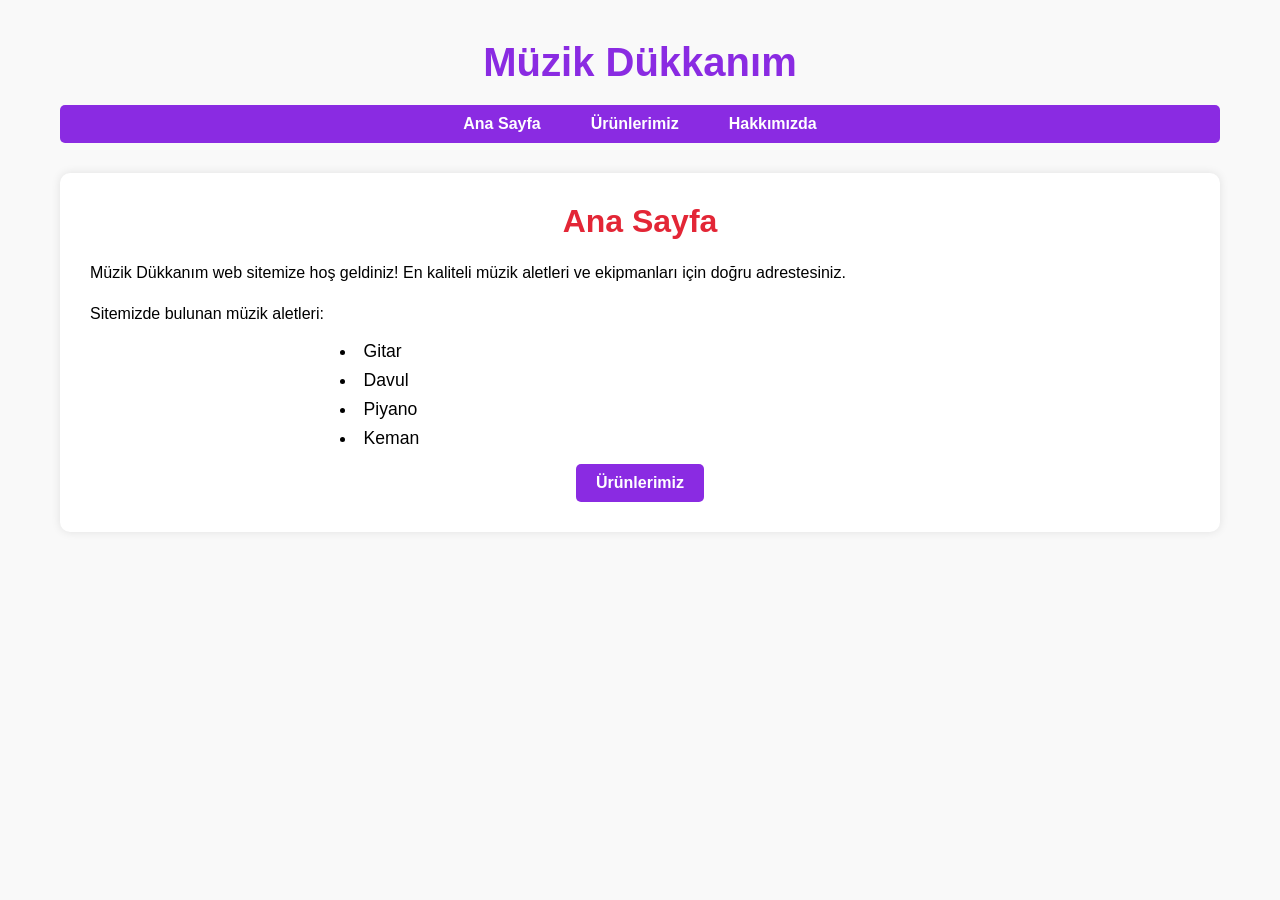
<file: Başlangıç Seviye Frontend Web Development Patikası/CSS/Ödev1/index.html>
<!DOCTYPE html>
<html lang="tr">
  <head>
    <meta charset="UTF-8" />
    <meta name="viewport" content="width=device-width, initial-scale=1.0" />
    <title>Müzik Dükkanım</title>
    <link rel="stylesheet" href="style.css" />
  </head>
  <body>
    <h1 class="title">Müzik Dükkanım</h1>

    <nav>
      <ul>
        <li><a href="index.html">Ana Sayfa</a></li>
        <li><a href="urunlerimiz.html">Ürünlerimiz</a></li>
        <li><a href="hakkimizda.html">Hakkımızda</a></li>
      </ul>
    </nav>

    <div class="content">
      <h2>Ana Sayfa</h2>

      <p>
        Müzik Dükkanım web sitemize hoş geldiniz! En kaliteli müzik aletleri ve
        ekipmanları için doğru adrestesiniz.
      </p>

      <p>Sitemizde bulunan müzik aletleri:</p>

      <ul class="instruments">
        <li>Gitar</li>
        <li>Davul</li>
        <li>Piyano</li>
        <li>Keman</li>
      </ul>

      <a href="urunlerimiz.html" class="button">Ürünlerimiz</a>
    </div>
  </body>
</html>
</file>
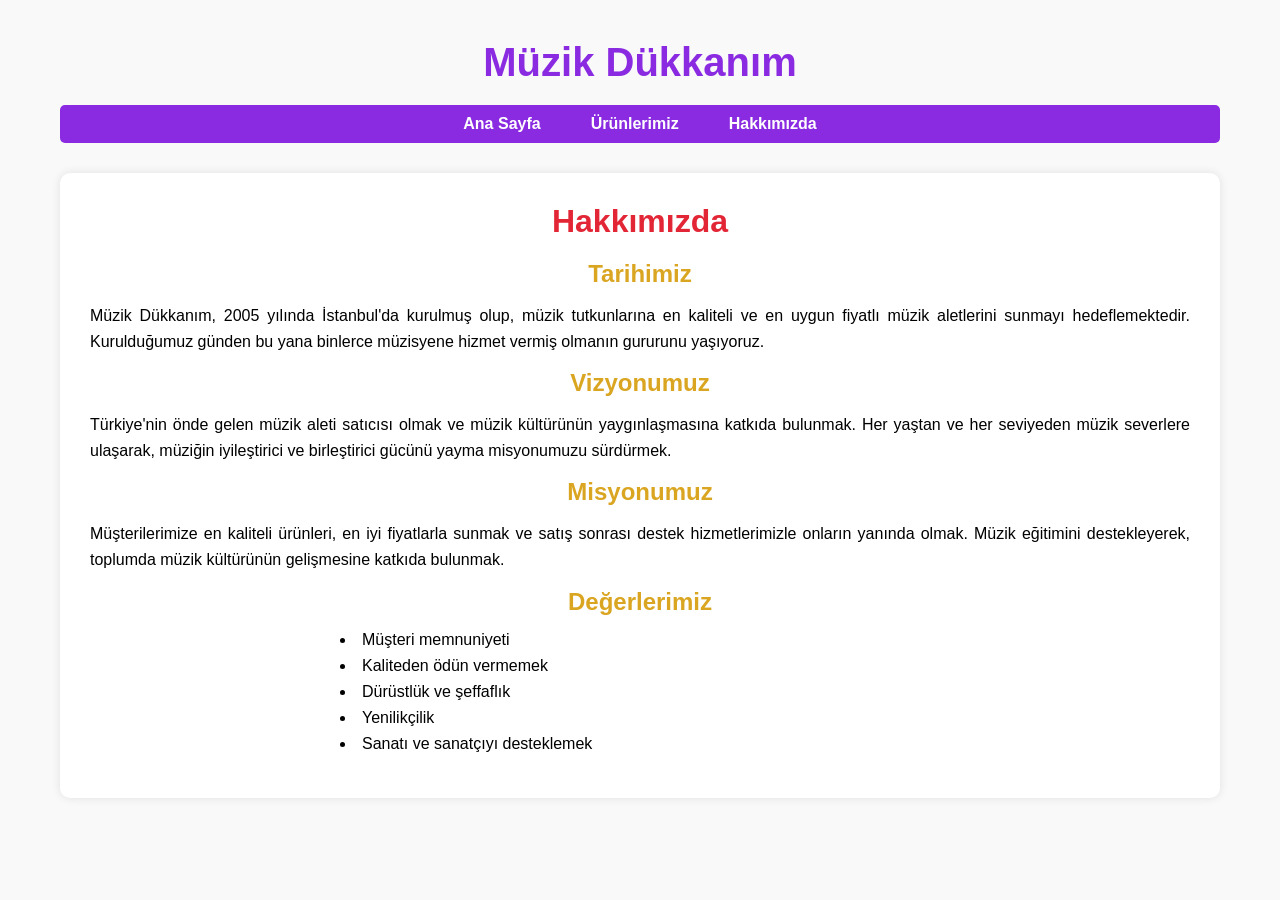
<file: Başlangıç Seviye Frontend Web Development Patikası/CSS/Ödev1/hakkimizda.html>
<!DOCTYPE html>
<html lang="tr">
  <head>
    <meta charset="UTF-8" />
    <meta name="viewport" content="width=device-width, initial-scale=1.0" />
    <title>Hakkımızda | Müzik Dükkanım</title>
    <link rel="stylesheet" href="style.css" />
  </head>
  <body>
    <h1 class="title">Müzik Dükkanım</h1>

    <nav>
      <ul>
        <li><a href="index.html">Ana Sayfa</a></li>
        <li><a href="urunlerimiz.html">Ürünlerimiz</a></li>
        <li><a href="hakkimizda.html">Hakkımızda</a></li>
      </ul>
    </nav>

    <div class="content">
      <h2>Hakkımızda</h2>

      <h3>Tarihimiz</h3>
      <p>
        Müzik Dükkanım, 2005 yılında İstanbul'da kurulmuş olup, müzik
        tutkunlarına en kaliteli ve en uygun fiyatlı müzik aletlerini sunmayı
        hedeflemektedir. Kurulduğumuz günden bu yana binlerce müzisyene hizmet
        vermiş olmanın gururunu yaşıyoruz.
      </p>

      <h3>Vizyonumuz</h3>
      <p>
        Türkiye'nin önde gelen müzik aleti satıcısı olmak ve müzik kültürünün
        yaygınlaşmasına katkıda bulunmak. Her yaştan ve her seviyeden müzik
        severlere ulaşarak, müziğin iyileştirici ve birleştirici gücünü yayma
        misyonumuzu sürdürmek.
      </p>

      <h3>Misyonumuz</h3>
      <p>
        Müşterilerimize en kaliteli ürünleri, en iyi fiyatlarla sunmak ve satış
        sonrası destek hizmetlerimizle onların yanında olmak. Müzik eğitimini
        destekleyerek, toplumda müzik kültürünün gelişmesine katkıda bulunmak.
      </p>

      <h3>Değerlerimiz</h3>
      <ul>
        <li>Müşteri memnuniyeti</li>
        <li>Kaliteden ödün vermemek</li>
        <li>Dürüstlük ve şeffaflık</li>
        <li>Yenilikçilik</li>
        <li>Sanatı ve sanatçıyı desteklemek</li>
      </ul>
    </div>
  </body>
</html>
</file>
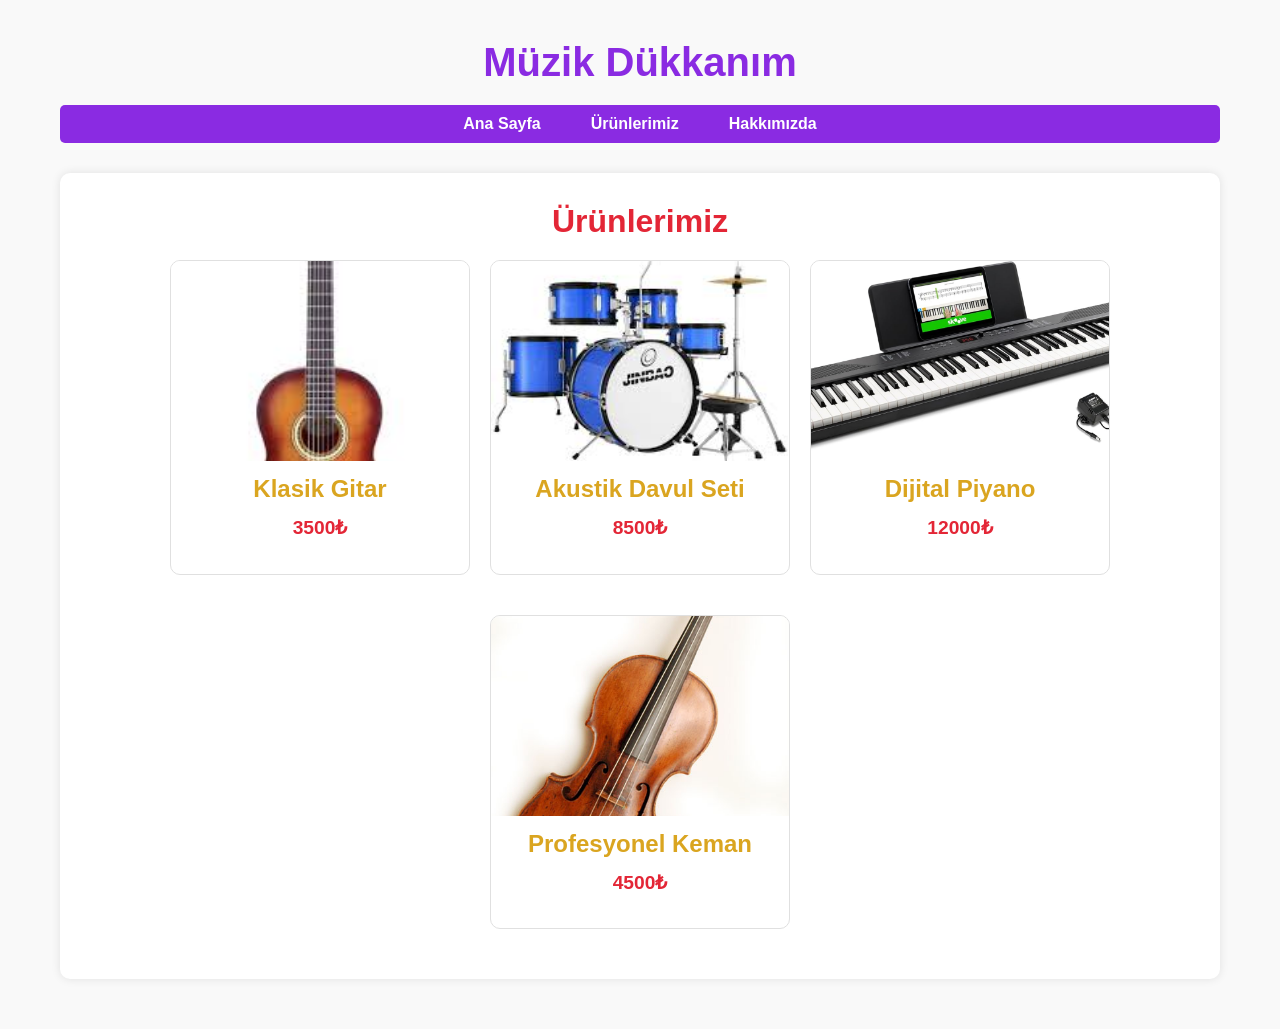
<file: Başlangıç Seviye Frontend Web Development Patikası/CSS/Ödev1/urunlerimiz.html>
<!DOCTYPE html>
<html lang="tr">
  <head>
    <meta charset="UTF-8" />
    <meta name="viewport" content="width=device-width, initial-scale=1.0" />
    <title>Ürünlerimiz | Müzik Dükkanım</title>
    <link rel="stylesheet" href="style.css" />
  </head>
  <body>
    <h1 class="title">Müzik Dükkanım</h1>

    <nav>
      <ul>
        <li><a href="index.html">Ana Sayfa</a></li>
        <li><a href="urunlerimiz.html">Ürünlerimiz</a></li>
        <li><a href="hakkimizda.html">Hakkımızda</a></li>
      </ul>
    </nav>

    <div class="content">
      <h2>Ürünlerimiz</h2>

      <div class="products">
        <div class="product-card">
          <img src="assets/gitar.jpeg" alt="Gitar" />
          <h3>Klasik Gitar</h3>
          <p class="price">3500₺</p>
        </div>

        <div class="product-card">
          <img src="assets/davul.jpeg" alt="Davul" />
          <h3>Akustik Davul Seti</h3>
          <p class="price">8500₺</p>
        </div>

        <div class="product-card">
          <img src="assets/piano.jpg" alt="Piyano" />
          <h3>Dijital Piyano</h3>
          <p class="price">12000₺</p>
        </div>

        <div class="product-card">
          <img src="assets/keman.jpg" alt="Keman" />
          <h3>Profesyonel Keman</h3>
          <p class="price">4500₺</p>
        </div>
      </div>
    </div>
  </body>
</html>
</file>
<file: Başlangıç Seviye Frontend Web Development Patikası/CSS/Ödev1/style.css>
/* Genel Stil */
* {
  margin: 0;
  padding: 0;
  box-sizing: border-box;
  font-family: "Arial", sans-serif;
}

body {
  background-color: #f9f9f9;
  text-align: center;
  max-width: 1200px;
  margin: 0 auto;
  padding: 20px;
}

/* Başlık Stili */
.title {
  color: #8a2be2; /* Mor renk */
  font-size: 2.5rem;
  margin: 20px 0;
}

/* Navigasyon Menüsü */
nav {
  background-color: #8a2be2; /* Mor renk */
  padding: 10px;
  margin-bottom: 30px;
  border-radius: 5px;
}

nav ul {
  list-style-type: none;
  display: flex;
  justify-content: center;
}

nav ul li {
  margin: 0 15px;
}

nav ul li a {
  text-decoration: none;
  color: white;
  font-weight: bold;
  padding: 5px 10px;
  border-radius: 3px;
  transition: background-color 0.3s;
}

nav ul li a:hover {
  background-color: rgba(255, 255, 255, 0.2);
}

/* İçerik Alanı */
.content {
  background-color: white;
  padding: 30px;
  border-radius: 10px;
  box-shadow: 0 0 10px rgba(0, 0, 0, 0.1);
  margin-bottom: 30px;
}

h2 {
  color: #e32636; /* Kırmızı renk */
  margin-bottom: 20px;
  font-size: 2rem;
}

h3 {
  color: #daa520; /* Altın renk */
  margin: 15px 0;
  font-size: 1.5rem;
}

p {
  line-height: 1.6;
  margin-bottom: 15px;
  text-align: justify;
}

/* Müzik Aletleri Listesi */
.instruments {
  list-style-position: inside;
  margin: 20px 0;
}

.instruments li {
  margin: 10px 0;
  font-size: 1.1rem;
}

/* Buton Stili */
.button {
  display: inline-block;
  background-color: #8a2be2;
  color: white;
  padding: 10px 20px;
  text-decoration: none;
  border-radius: 5px;
  font-weight: bold;
  transition: background-color 0.3s;
}

.button:hover {
  background-color: #7023be;
}

/* Ürünler Sayfası */
.products {
  display: flex;
  flex-wrap: wrap;
  justify-content: center;
  gap: 20px;
}

.product-card {
  width: 300px;
  border: 1px solid #e0e0e0;
  border-radius: 10px;
  overflow: hidden;
  transition: transform 0.3s;
  margin-bottom: 20px;
}

.product-card:hover {
  transform: translateY(-5px);
  box-shadow: 0 5px 15px rgba(0, 0, 0, 0.1);
}

.product-card img {
  width: 100%;
  height: 200px;
  object-fit: cover;
}

.product-card h3 {
  padding: 10px;
  margin: 0;
}

.price {
  color: #e32636;
  font-weight: bold;
  font-size: 1.2rem;
  padding-bottom: 15px;
  text-align: center;
}

/* Hakkımızda Sayfası */
.content ul {
  list-style-position: inside;
  margin: 15px 0;
  text-align: left;
  max-width: 600px;
  margin-left: auto;
  margin-right: auto;
}

.content ul li {
  margin: 8px 0;
}
</file>
